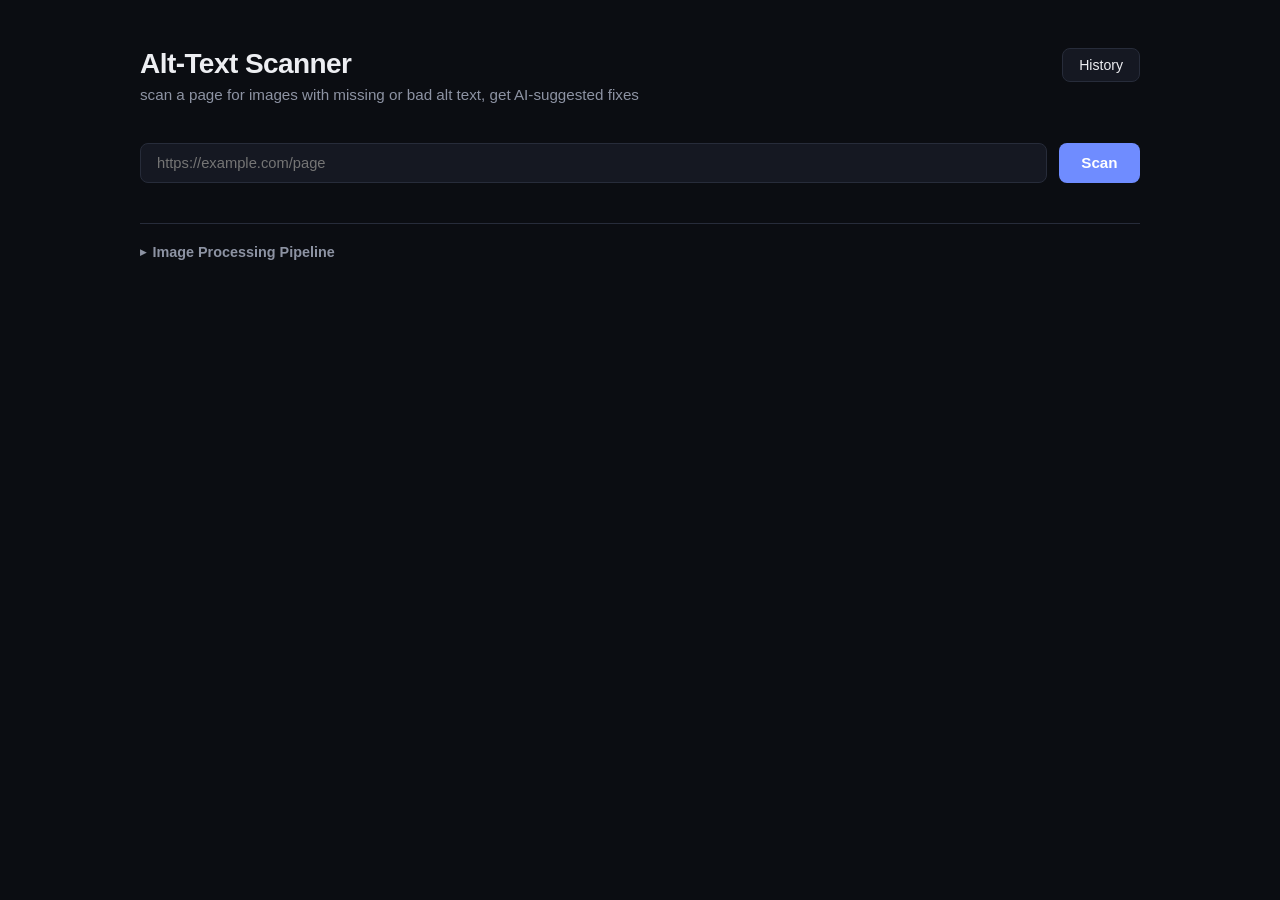
<file: frontend/index.html>
<!doctype html>
<html lang="en">
<head>
  <meta charset="utf-8" />
  <title>Alt-Text Scanner</title>
  <link rel="stylesheet" href="style.css" />
</head>
<body>
  <header>
    <div class="header-top">
      <div>
        <h1>Alt-Text Scanner</h1>
        <p class="subtitle">scan a page for images with missing or bad alt text, get AI-suggested fixes</p>
      </div>
      <a href="history.html" class="history-link">History</a>
    </div>
  </header>

  <main>
    <section>
      <form id="scan-form">
        <input type="url" id="scan-url-input" placeholder="https://example.com/page" required />
        <button type="submit" id="scan-btn">Scan</button>
      </form>
      <p id="scan-status"></p>
      <div id="scan-results" hidden>
        <div class="scan-results-header">
          <span id="scan-summary" hidden></span>
          <a id="scan-csv-link" href="#" hidden>Download CSV</a>
        </div>
        <div id="findings-list" class="findings-list"></div>
      </div>
    </section>

    <details id="pipeline-demo">
      <summary>Image Processing Pipeline</summary>
      <div class="details-content">
        <section>
          <form id="upload-form">
            <label id="dropzone" for="file-input">
              <div id="dropzone-empty">
                <svg width="28" height="28" viewBox="0 0 24 24" fill="none" stroke="currentColor" stroke-width="1.6">
                  <path d="M12 16V4M12 4l-4 4M12 4l4 4" stroke-linecap="round" stroke-linejoin="round" />
                  <path d="M4 16v2a2 2 0 0 0 2 2h12a2 2 0 0 0 2-2v-2" stroke-linecap="round" stroke-linejoin="round" />
                </svg>
                <p><strong>Click to choose</strong> or drag an image here</p>
              </div>
              <div id="dropzone-preview" hidden>
                <img id="preview-img" alt="selected file preview" />
                <span id="preview-name"></span>
              </div>
              <input type="file" id="file-input" accept="image/*" required hidden />
            </label>
            <button type="submit" id="upload-btn">Upload</button>
          </form>
          <p id="upload-status"></p>
        </section>

        <section>
          <div class="jobs-header">
            <h2>Jobs</h2>
            <div class="jobs-header-actions">
              <button id="clear-jobs-btn" type="button" class="danger-btn">Clear all</button>
              <button id="refresh-btn" type="button">Refresh</button>
            </div>
          </div>
          <div id="jobs-list" class="jobs-grid"></div>
        </section>
      </div>
    </details>
  </main>

  <div id="lightbox" hidden>
    <button id="lightbox-close" type="button" aria-label="Close">&times;</button>
    <img id="lightbox-img" alt="" />
    <div id="lightbox-caption"></div>
    <a id="lightbox-download" download>Download</a>
  </div>

  <script src="config.js"></script>
  <script src="app.js"></script>
</body>
</html>
</file>
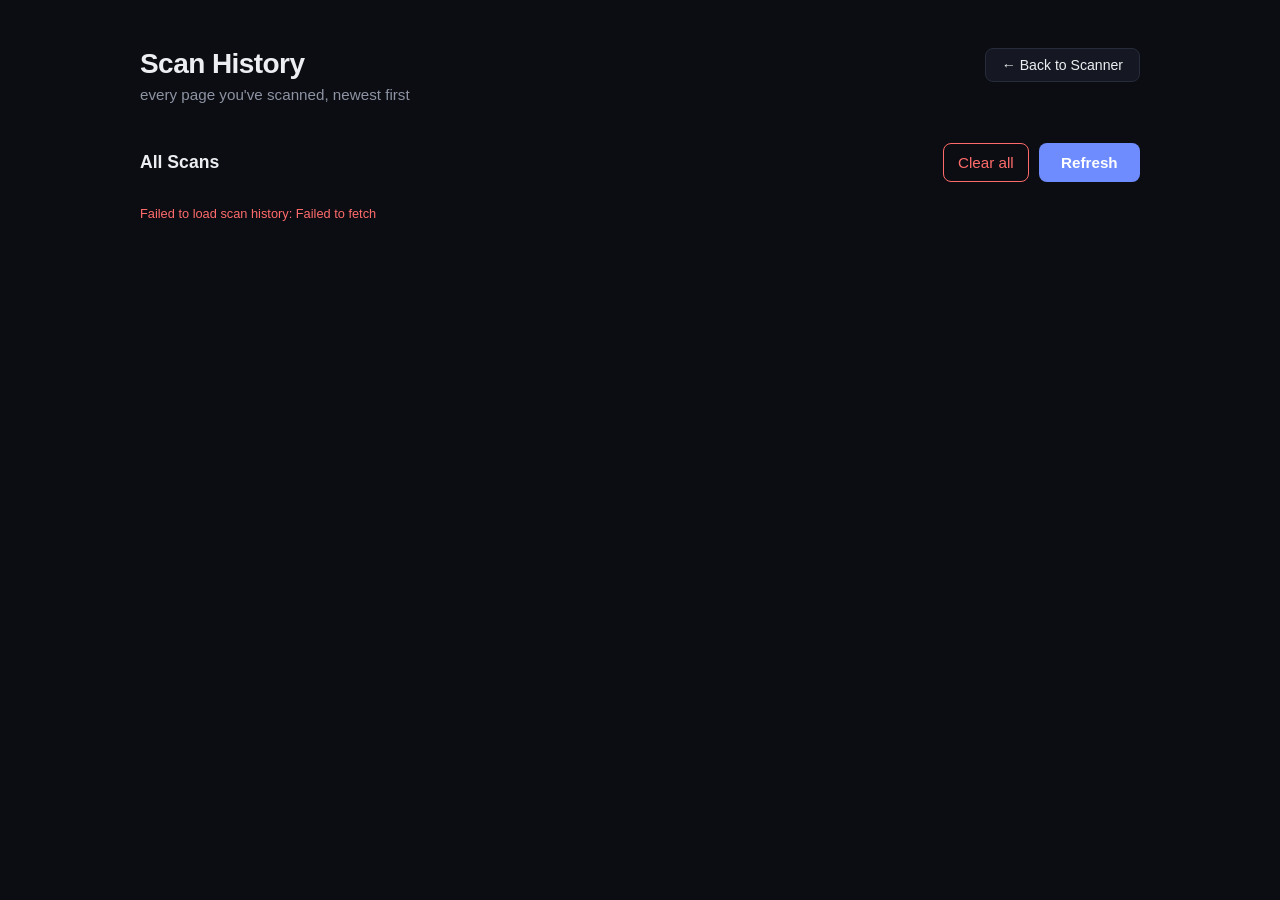
<file: frontend/history.html>
<!doctype html>
<html lang="en">
<head>
  <meta charset="utf-8" />
  <title>Scan History</title>
  <link rel="stylesheet" href="style.css" />
</head>
<body>
  <header>
    <div class="header-top">
      <div>
        <h1>Scan History</h1>
        <p class="subtitle">every page you've scanned, newest first</p>
      </div>
      <a href="index.html" class="history-link">&larr; Back to Scanner</a>
    </div>
  </header>

  <main>
    <section>
      <div class="jobs-header">
        <h2>All Scans</h2>
        <div class="jobs-header-actions">
          <button id="clear-scans-btn" type="button" class="danger-btn">Clear all</button>
          <button id="history-refresh-btn" type="button">Refresh</button>
        </div>
      </div>
      <div id="full-history-list" class="scan-history-list"></div>
    </section>

    <section id="history-detail" hidden>
      <div class="scan-results-header">
        <h2 id="history-detail-title"></h2>
        <a id="history-detail-csv" href="#">Download CSV</a>
      </div>
      <div id="history-detail-findings" class="findings-list"></div>
    </section>
  </main>

  <script src="config.js"></script>
  <script src="history.js"></script>
</body>
</html>
</file>
<file: frontend/style.css>
* {
  box-sizing: border-box;
}

:root {
  --bg: #0b0d12;
  --surface: #151822;
  --surface-hover: #1b1f2c;
  --border: #272c3a;
  --text: #edeef2;
  --text-dim: #8d93a3;
  --accent: #6f8cff;
  --accent-hover: #5a78f0;
  --green: #3ddc84;
  --green-bg: rgba(61, 220, 132, 0.12);
  --red: #ff6b6b;
  --red-bg: rgba(255, 107, 107, 0.12);
  --amber: #ffb85c;
  --amber-bg: rgba(255, 184, 92, 0.12);
}

body {
  font-family: -apple-system, BlinkMacSystemFont, "Segoe UI", sans-serif;
  background: var(--bg);
  color: var(--text);
  margin: 0;
  padding: 0 1.5rem 4rem;
}

header {
  max-width: 1000px;
  margin: 0 auto;
  padding: 3rem 0 0.5rem;
}

h1 {
  margin: 0;
  font-size: 1.75rem;
  letter-spacing: -0.02em;
}

.header-top {
  display: flex;
  justify-content: space-between;
  align-items: flex-start;
  gap: 1rem;
}

.history-link {
  flex-shrink: 0;
  background: var(--surface);
  border: 1px solid var(--border);
  color: var(--text);
  font-weight: 500;
  font-size: 0.88rem;
  padding: 0.5rem 1rem;
  border-radius: 8px;
  text-decoration: none;
  white-space: nowrap;
}

.history-link:hover {
  background: var(--surface-hover);
}

.subtitle {
  color: var(--text-dim);
  margin: 0.35rem 0 0;
  font-size: 0.95rem;
}

main {
  max-width: 1000px;
  margin: 0 auto;
}

section {
  margin-top: 2rem;
}

/* --- Upload dropzone --- */

#upload-form {
  display: flex;
  gap: 1rem;
  align-items: stretch;
}

#dropzone {
  flex: 1;
  display: flex;
  align-items: center;
  justify-content: center;
  min-height: 110px;
  border: 1.5px dashed var(--border);
  border-radius: 12px;
  background: var(--surface);
  cursor: pointer;
  transition: border-color 0.15s ease, background 0.15s ease;
  padding: 1rem;
}

#dropzone:hover,
#dropzone.dragover {
  border-color: var(--accent);
  background: var(--surface-hover);
}

#dropzone-empty {
  display: flex;
  flex-direction: column;
  align-items: center;
  gap: 0.4rem;
  color: var(--text-dim);
  text-align: center;
}

#dropzone-empty[hidden],
#dropzone-preview[hidden] {
  display: none;
}

#dropzone-empty svg {
  color: var(--accent);
}

#dropzone-empty p {
  margin: 0;
  font-size: 0.92rem;
}

#dropzone-empty strong {
  color: var(--text);
}

#dropzone-preview {
  display: flex;
  align-items: center;
  gap: 0.75rem;
  width: 100%;
}

#preview-img {
  width: 56px;
  height: 56px;
  border-radius: 8px;
  object-fit: cover;
  flex-shrink: 0;
}

#preview-name {
  font-size: 0.9rem;
  color: var(--text);
  overflow-wrap: anywhere;
}

#upload-form button {
  align-self: center;
}

button {
  background: var(--accent);
  color: white;
  border: none;
  border-radius: 8px;
  padding: 0.7rem 1.4rem;
  font-size: 0.95rem;
  font-weight: 600;
  cursor: pointer;
  transition: background 0.15s ease;
  white-space: nowrap;
}

button:hover {
  background: var(--accent-hover);
}

#refresh-btn {
  background: var(--surface);
  border: 1px solid var(--border);
  color: var(--text);
  font-weight: 500;
  padding: 0.45rem 0.9rem;
}

#refresh-btn:hover {
  background: var(--surface-hover);
}

#upload-status {
  color: var(--text-dim);
  margin: 0.75rem 0 0;
  font-size: 0.88rem;
  min-height: 1.2em;
}

/* --- Pipeline demo (collapsible) --- */

#pipeline-demo {
  margin-top: 2.5rem;
  border-top: 1px solid var(--border);
  padding-top: 1.25rem;
}

#pipeline-demo summary {
  cursor: pointer;
  color: var(--text-dim);
  font-size: 0.9rem;
  font-weight: 600;
  list-style: none;
  display: flex;
  align-items: center;
  gap: 0.4rem;
}

#pipeline-demo summary::-webkit-details-marker {
  display: none;
}

#pipeline-demo summary::before {
  content: "▸";
  font-size: 0.75rem;
  transition: transform 0.15s ease;
}

#pipeline-demo[open] summary::before {
  transform: rotate(90deg);
}

#pipeline-demo summary:hover {
  color: var(--text);
}

#pipeline-demo .details-content {
  margin-top: 1.5rem;
}

#pipeline-demo .details-content > section:first-child {
  margin-top: 0;
}

/* --- Jobs --- */

.jobs-header {
  display: flex;
  justify-content: space-between;
  align-items: center;
}

.jobs-header-actions {
  display: flex;
  gap: 0.6rem;
}

.danger-btn {
  background: transparent;
  border: 1px solid var(--red);
  color: var(--red);
  font-weight: 500;
  padding: 0.45rem 0.9rem;
}

.danger-btn:hover {
  background: var(--red-bg);
}

h2 {
  font-size: 1.1rem;
  margin: 0;
}

.jobs-grid {
  display: grid;
  grid-template-columns: repeat(auto-fill, minmax(230px, 1fr));
  gap: 1rem;
  margin-top: 1rem;
}

.jobs-grid > p {
  grid-column: 1 / -1;
  color: var(--text-dim);
}

.job-card {
  display: flex;
  flex-direction: column;
  background: var(--surface);
  border: 1px solid var(--border);
  border-radius: 12px;
  overflow: hidden;
  transition: border-color 0.15s ease;
}

.job-card:hover {
  border-color: #3a4058;
}

.job-thumb {
  width: 100%;
  aspect-ratio: 1.4 / 1;
  background: #1a1d27;
}

.job-thumb-clickable {
  cursor: zoom-in;
}

.job-thumb img {
  width: 100%;
  height: 100%;
  object-fit: cover;
  display: block;
}

.job-thumb-placeholder {
  width: 100%;
  height: 100%;
  display: flex;
  align-items: center;
  justify-content: center;
}

.job-thumb-placeholder::after {
  content: "";
  width: 22px;
  height: 22px;
  border-radius: 50%;
  border: 2.5px solid var(--border);
  border-top-color: var(--accent);
  animation: spin 0.8s linear infinite;
}

@keyframes spin {
  to {
    transform: rotate(360deg);
  }
}

.job-info {
  padding: 0.85rem;
  min-width: 0;
}

.job-filename {
  font-weight: 600;
  font-size: 0.92rem;
  overflow: hidden;
  text-overflow: ellipsis;
  white-space: nowrap;
}

.job-status {
  display: inline-flex;
  align-items: center;
  gap: 0.35rem;
  margin-top: 0.4rem;
  font-size: 0.75rem;
  font-weight: 600;
  padding: 0.2rem 0.55rem;
  border-radius: 999px;
  background: #272c3a;
  color: var(--text-dim);
  text-transform: capitalize;
}

.job-status::before {
  content: "";
  width: 6px;
  height: 6px;
  border-radius: 50%;
  background: currentColor;
}

.job-status.status-pending,
.job-status.status-resizing,
.job-status.status-resized,
.job-status.status-captioning {
  background: var(--amber-bg);
  color: var(--amber);
}

.job-status.status-pending::before,
.job-status.status-resizing::before,
.job-status.status-resized::before,
.job-status.status-captioning::before {
  animation: pulse 1.2s ease-in-out infinite;
}

@keyframes pulse {
  50% {
    opacity: 0.3;
  }
}

.job-status.status-done {
  background: var(--green-bg);
  color: var(--green);
}

.job-status.status-resize_failed,
.job-status.status-caption_failed,
.job-status.status-failed {
  background: var(--red-bg);
  color: var(--red);
}

.job-caption {
  margin-top: 0.5rem;
  font-size: 0.85rem;
  line-height: 1.4;
  color: #c3c7d1;
  font-style: italic;
}

.job-error {
  margin-top: 0.5rem;
  font-size: 0.8rem;
  color: var(--red);
  overflow-wrap: anywhere;
}

/* --- Alt-text scanner --- */

#scan-form {
  display: flex;
  gap: 0.75rem;
  margin-top: 1rem;
}

#scan-url-input {
  flex: 1;
  background: var(--surface);
  border: 1px solid var(--border);
  border-radius: 8px;
  color: var(--text);
  padding: 0.7rem 1rem;
  font-size: 0.92rem;
}

#scan-url-input:focus {
  outline: none;
  border-color: var(--accent);
}

#scan-status {
  color: var(--text-dim);
  margin: 0.75rem 0 0;
  font-size: 0.88rem;
}

.scan-results-header {
  display: flex;
  justify-content: space-between;
  align-items: center;
  margin-top: 1.25rem;
}

#scan-summary {
  color: var(--text-dim);
  font-size: 0.88rem;
}

#scan-csv-link {
  color: var(--accent);
  font-size: 0.88rem;
  font-weight: 600;
  text-decoration: none;
}

#scan-csv-link:hover {
  text-decoration: underline;
}

.findings-list {
  display: flex;
  flex-direction: column;
  gap: 0.75rem;
  margin-top: 1rem;
}

.finding-row {
  display: flex;
  gap: 1rem;
  background: var(--surface);
  border: 1px solid var(--border);
  border-radius: 10px;
  padding: 0.75rem;
}

.finding-thumb {
  width: 72px;
  height: 72px;
  object-fit: cover;
  border-radius: 6px;
  flex-shrink: 0;
  background: #1a1d27;
}

.finding-info {
  min-width: 0;
  display: flex;
  flex-direction: column;
  justify-content: center;
  gap: 0.3rem;
  font-size: 0.85rem;
}

.finding-current {
  color: var(--text-dim);
}

.finding-suggested {
  color: var(--text);
}

h3 {
  font-size: 0.95rem;
  margin: 0;
  color: var(--text-dim);
}

.scan-history-list {
  display: flex;
  flex-direction: column;
  gap: 0.5rem;
  margin-top: 1rem;
}

.scan-history-row {
  display: flex;
  justify-content: space-between;
  align-items: center;
  gap: 1rem;
  background: var(--surface);
  border: 1px solid var(--border);
  border-radius: 8px;
  padding: 0.65rem 0.9rem;
  cursor: pointer;
  transition: border-color 0.15s ease;
}

.scan-history-row:hover {
  border-color: #3a4058;
}

.scan-history-url {
  font-size: 0.85rem;
  overflow: hidden;
  text-overflow: ellipsis;
  white-space: nowrap;
  flex: 1;
  min-width: 0;
}

.scan-history-meta {
  display: flex;
  align-items: center;
  gap: 0.75rem;
  font-size: 0.78rem;
  color: var(--text-dim);
  flex-shrink: 0;
}

/* --- Lightbox --- */

#lightbox[hidden] {
  display: none;
}

#lightbox {
  position: fixed;
  inset: 0;
  background: rgba(5, 6, 9, 0.88);
  display: flex;
  flex-direction: column;
  align-items: center;
  justify-content: center;
  gap: 1rem;
  padding: 3rem 1.5rem;
  z-index: 100;
}

#lightbox-img {
  max-width: min(90vw, 900px);
  max-height: 70vh;
  object-fit: contain;
  border-radius: 10px;
  box-shadow: 0 20px 60px rgba(0, 0, 0, 0.5);
}

#lightbox-caption {
  max-width: 600px;
  text-align: center;
  color: var(--text-dim);
  font-style: italic;
  font-size: 0.95rem;
}

#lightbox-download {
  color: var(--text);
  background: var(--surface);
  border: 1px solid var(--border);
  border-radius: 8px;
  padding: 0.5rem 1.1rem;
  font-size: 0.88rem;
  font-weight: 600;
  text-decoration: none;
}

#lightbox-download:hover {
  background: var(--surface-hover);
}

#lightbox-close {
  position: absolute;
  top: 1.25rem;
  right: 1.5rem;
  background: transparent;
  border: none;
  color: var(--text);
  font-size: 2rem;
  line-height: 1;
  cursor: pointer;
  padding: 0.25rem 0.6rem;
}

#lightbox-close:hover {
  color: var(--text-dim);
  background: transparent;
}
</file>
